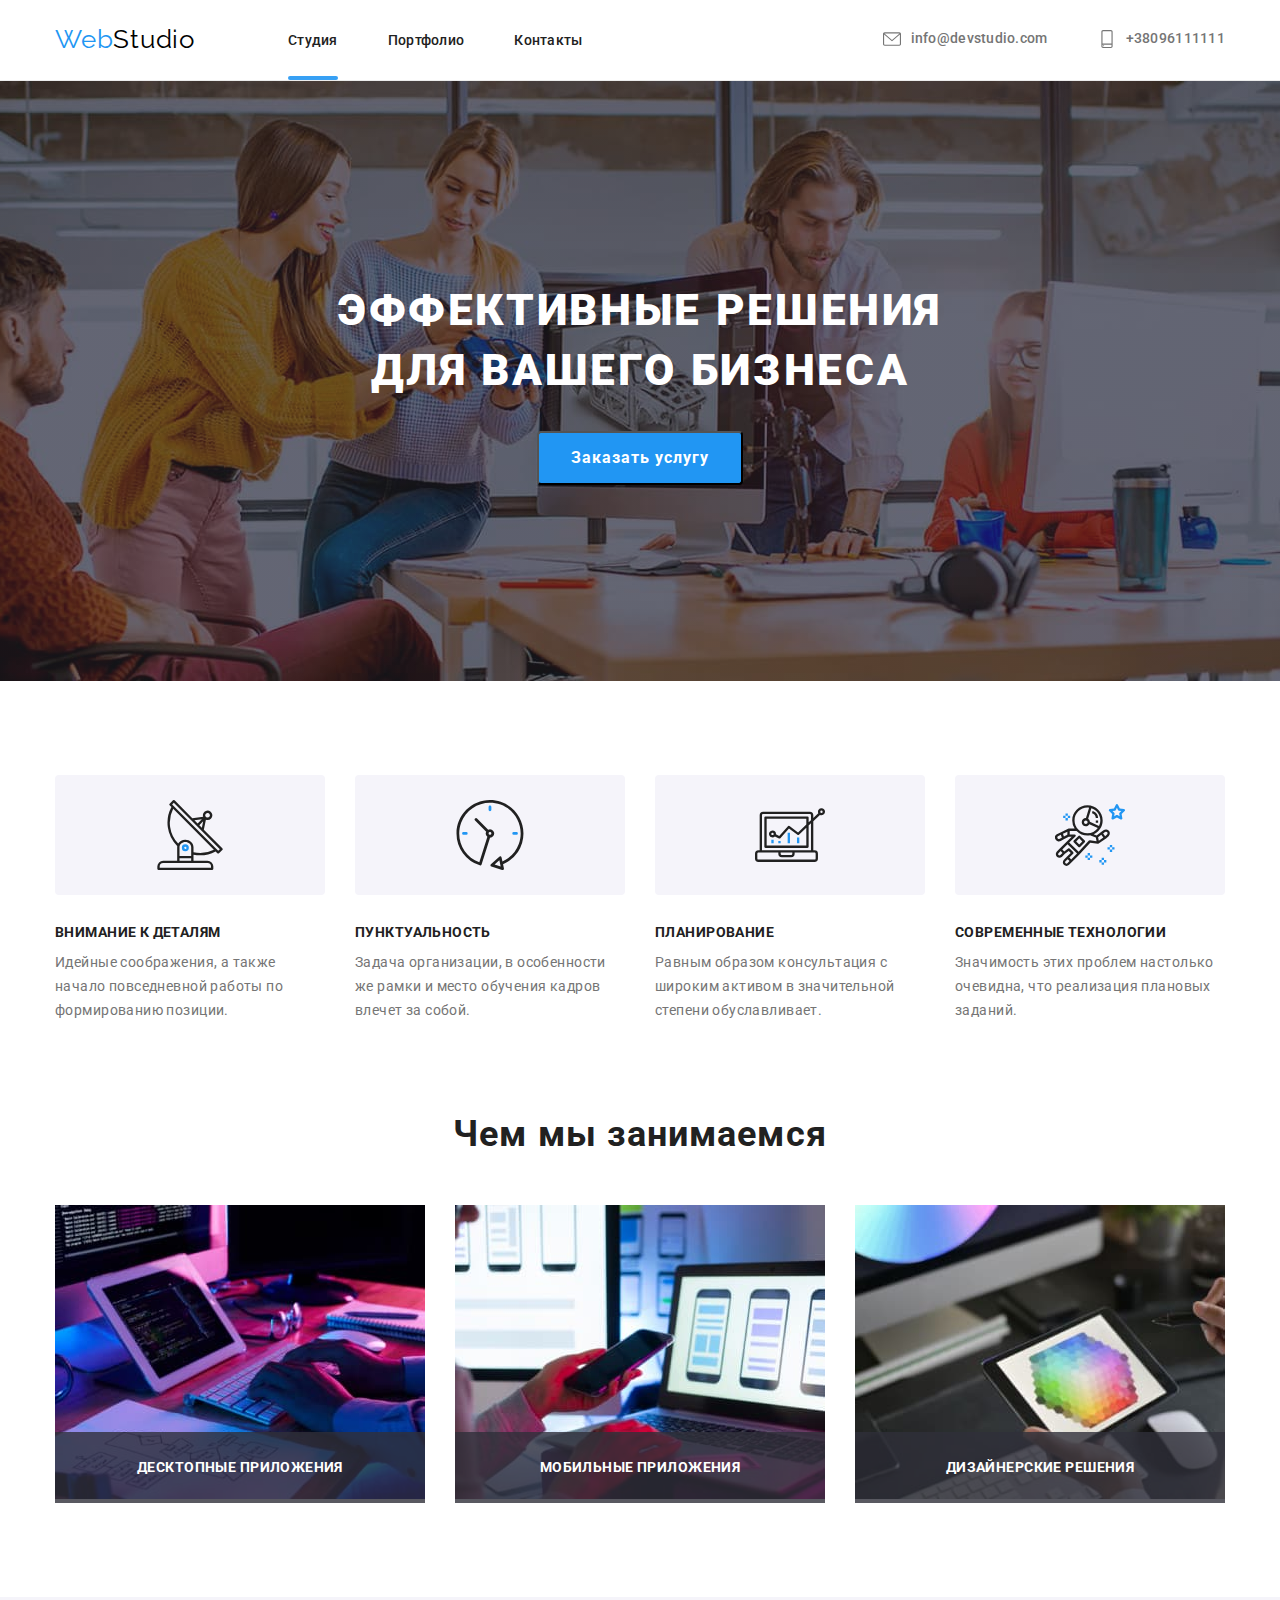
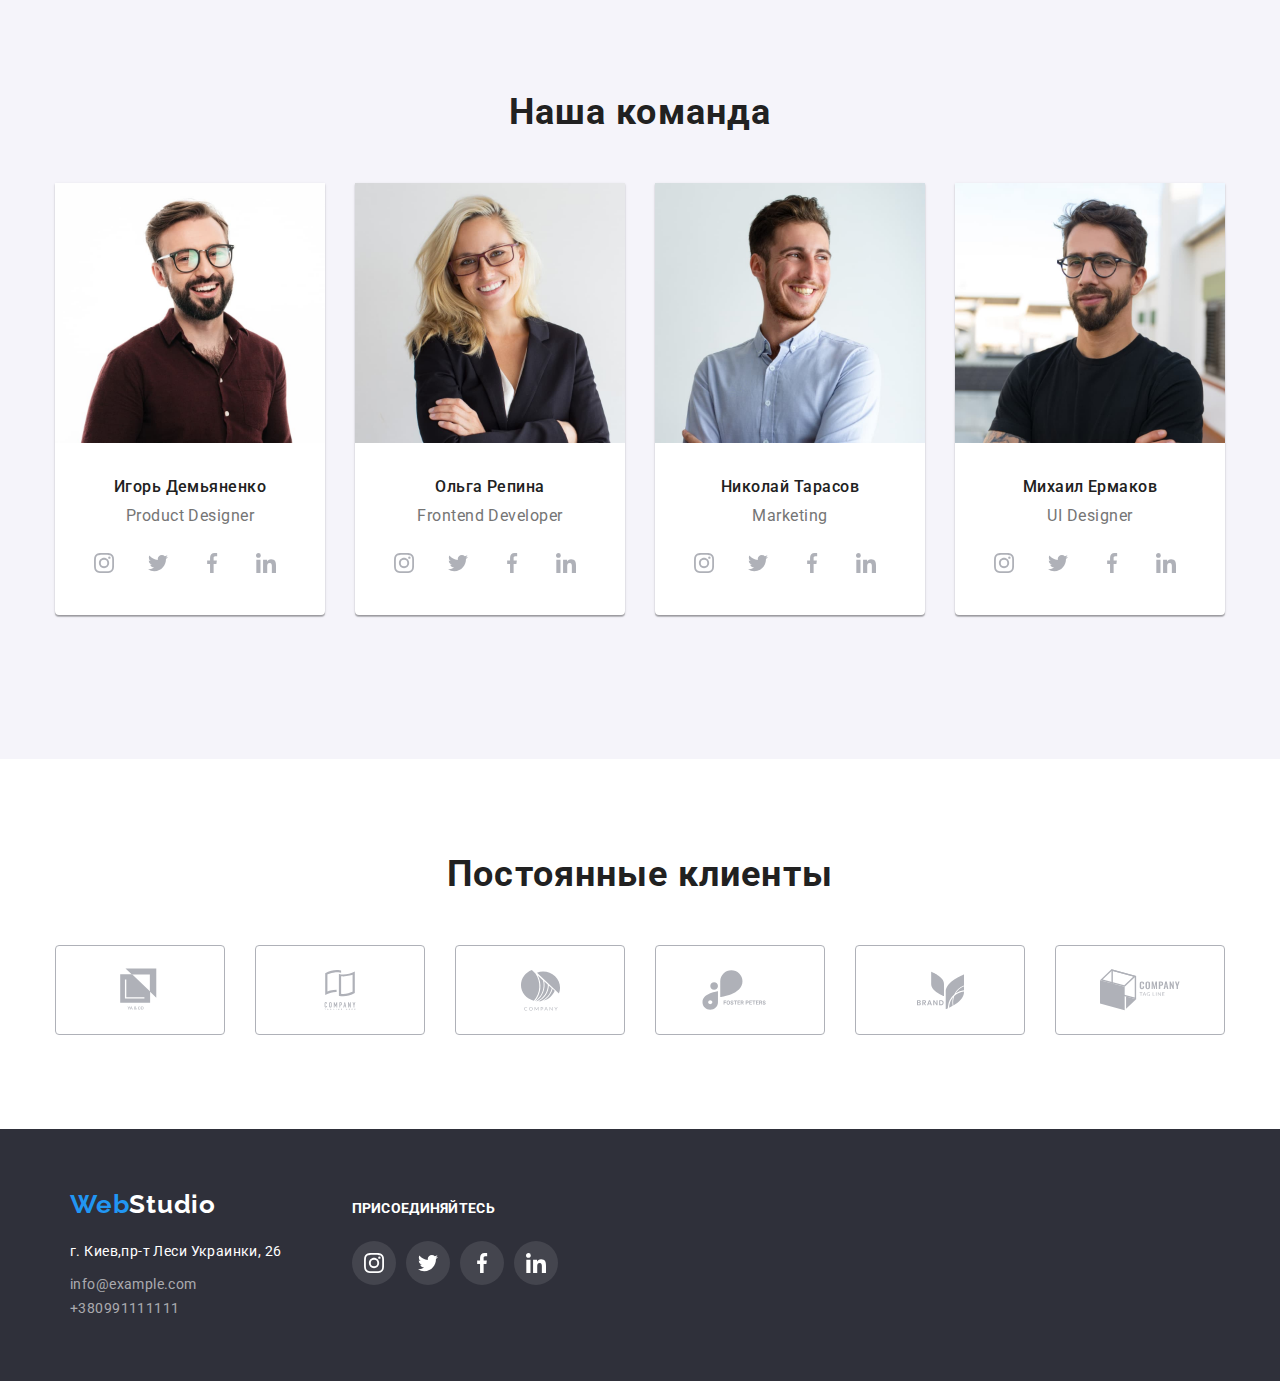
<file: index.html>
<!DOCTYPE html>
<html lang="ru">
<head>
  <meta charset="UTF-8">
  <meta name="viewport" content="width=device-width, initial-scale=1.0">
  <title>Web Studio</title>
  <link rel="stylesheet" href="./css/modern-normalize.css">
  <link rel="stylesheet" href="./css/style.css">
  <link rel="stylesheet" href="./css/variables.css">
  <link rel="preconnect" href="https://fonts.gstatic.com">
  <link href="https://fonts.googleapis.com/css2?family=Raleway:wght@700&display=swap" rel="stylesheet">
  <link rel="preconnect" href="https://fonts.gstatic.com">
  <link href="https://fonts.googleapis.com/css2?family=Raleway:wght@700&family=Roboto:wght@400;500;700;900&display=swap" rel="stylesheet">
</head>
<body>
  <header class="header">
    <!-- CONTAINER -->
    <div class="container">
       <nav class="header-nav">
          <a href="" class="logo">Web<span class="logo-span">Studio</span></a>
             <ul class="site-nav list">
          <li><a href="" class="link current">Студия</a></li>
          <li><a href="./portfolio.html" class="link">Портфолио</a></li>
          <li><a href="" class="link">Контакты</a></li>
            </ul>
       
       <ul class="auto-nav list">
          <li>
            <a href="mailto:info@devstudio.com" class="link">
          <svg class="icon-header1" width="16" height="12"> 
            <use href="./images/sprite.svg#icon-envelope"></use>
          </svg>  
            info@devstudio.com</a></li>
          <li>
            <a href="tel:+38096111111" class="link">
            <svg class="icon-header2" width="10" height="16"> 
              <use href="./images/sprite.svg#icon-smartphone"></use>
            </svg>  
            +38096111111</a></li>
       </ul>
      </nav>
    </div>
<!-- CONTAINER -->
  </header>

  <main>

    <!-- hero -->

    <section class="hero"> 
         <h1 class="hero-title">ЭФФЕКТИВНЫЕ РЕШЕНИЯ <br>ДЛЯ ВАШЕГО БИЗНЕСА</h1>
<button type="button" class="hero-button" data-modal-open>Заказать услугу</button>

    </section>
   


    <!-- секция преимущества -->

  <section class="advantages">
    <!-- CONTAINER -->
    <div class="container">

    <ul class="advantages-list">
      <li class="item">
        <div class="advantages-images">
        <svg class="advantages-icon">
          <use href="./images/sprite.svg#icon-antenna-1" width="70" height="70"></use>
        </svg>
      </div>
        <h3 class="title">ВНИМАНИЕ К ДЕТАЛЯМ</h3>
        <p>
          Идейные соображения, а также начало повседневной работы по формированию позиции.
        </p> 
      </li>

      <li class="item">
        <div class="advantages-images">
          <svg class="advantages-icon">
            <use href="./images/sprite.svg#icon-clock-1" width="70" height="70"></use>
          </svg>
        </div>
        <h3 class="title">ПУНКТУАЛЬНОСТЬ</h3>
        <p>
          Задача организации, в особенности же рамки и место обучения кадров влечет за собой.
        </p> 
      </li>

      <li class="item">
        <div class="advantages-images">
          <svg class="advantages-icon">
            <use href="./images/sprite.svg#icon-diagram-1" width="70" height="70"></use>
          </svg>
        </div>
        <h3 class="title">ПЛАНИРОВАНИЕ</h3>
        <p>
          Равным образом консультация с широким активом в значительной степени обуславливает.
        </p> 
      </li>

      <li class="item">
        <div class="advantages-images">
          <svg class="advantages-icon">
            <use href="./images/sprite.svg#icon-astronaut-1" width="70" height="70"></use>
          </svg>
        </div>
        <h3 class="title">СОВРЕМЕННЫЕ ТЕХНОЛОГИИ</h3>
        <p>
          Значимость этих проблем настолько очевидна, что реализация плановых заданий.
        </p> 
      </li>
    </ul> 
  </div>
  <!-- CONTAINER -->
  </section>

  <!-- work -->

  <section class="work">
<!-- CONTAINER -->
    <div class="container">
     <h2 class="title-w-t">Чем мы занимаемся</h2>
      <ul class="work-list">
        <li class="work-images">
          <img src="./images/box1(1).jpg" alt="проектируем приложения для компьютеров" width="370"/>
          <p class="overlay">Десктопные приложения</p>
        </li>
        <li class="work-images">
          <img src="./images/box2(1).jpg" alt="проектируем приложения для мобильных телефонов" width="370"/>
          <p class="overlay">Мобильные приложения</p>
        </li>
        <li class="work-images">
          <img src="./images/box3(1).jpg" alt="проектируем приложения для планшетов" width="370"/>
          <p class="overlay">Дизайнерские решения</p>
        </li>
      </ul>
    </div>
    <!-- CONTAINER -->
  </section>

<!-- team -->

  <section class="team">
    <!-- CONTAINER -->
    <div class="container">
    <h2 class="title-w">Наша команда</h2>
    <ul class="team-list">
      <li class="team-item">
        <img src="./images/img(1)(1).jpg" alt="Игорь Демьяненко" width="270"/>
        <h3 class="title-t">Игорь Демьяненко</h3>
        <p class="text-team">Product Designer</p>

        
        <ul class="social-list">

          <li class="social-item">

            <a href="#" class="social-link">
              
              <svg class="instagram-icon" width="20" height="20"> 
                <use href="./images/sprite.svg#icon-instagram-2" ></use>
              </svg>
            </a>
          </li>

          <li class="social-item">

            <a href="#" class="social-link">

              <svg class="instagram-icon" width="20" height="20"> 
                <use href="./images/sprite.svg#icon-twitter-1" ></use>
              </svg>
            </a>
          </li>

        <li class="social-item">

          <a href="#" class="social-link">

            <svg class="instagram-icon" width="20" height="20"> 
              <use href="./images/sprite.svg#icon-facebook-1" ></use>
            </svg>
          </a>
        </li>

        <li class="social-item">

          <a href="#" class="social-link">

            <svg class="instagram-icon" width="20" height="20"> 
            <use href="./images/sprite.svg#icon-linkedin-1" ></use>
          </svg>
        </a>
      </li>
    </ul>



      </li>
      <li class="team-item">
        <img src="./images/img(2)(1).jpg" alt="Ольга Репина" width="270"/>
        <h3 class="title-t">Ольга Репина</h3>
        <p class="text-team">Frontend Developer</p>

        <ul class="social-list">

          <li class="social-item">

            <a href="#" class="social-link">
              
              <svg class="instagram-icon" width="20" height="20"> 
                <use href="./images/sprite.svg#icon-instagram-2" ></use>
              </svg>
            </a>
          </li>

          <li class="social-item">

            <a href="#" class="social-link">

              <svg class="instagram-icon" width="20" height="20"> 
                <use href="./images/sprite.svg#icon-twitter-1" ></use>
              </svg>
            </a>
          </li>

        <li class="social-item">

          <a href="#" class="social-link">

            <svg class="instagram-icon" width="20" height="20"> 
              <use href="./images/sprite.svg#icon-facebook-1" ></use>
            </svg>
          </a>
        </li>

        <li class="social-item">

          <a href="#" class="social-link">

            <svg class="instagram-icon" width="20" height="20"> 
            <use href="./images/sprite.svg#icon-linkedin-1" ></use>
          </svg>
        </a>
      </li>
    </ul>

      </li>
      <li class="team-item">
        <img src="./images/img(3)(1).jpg" alt="Николай Тарасов" width="270"/>
        <h3 class="title-t">Николай Тарасов</h3>
        <p class="text-team">Marketing</p>

        <ul class="social-list">

          <li class="social-item">

            <a href="#" class="social-link">
              
              <svg class="instagram-icon" width="20" height="20"> 
                <use href="./images/sprite.svg#icon-instagram-2" ></use>
              </svg>
            </a>
          </li>

          <li class="social-item">

            <a href="#" class="social-link">

              <svg class="instagram-icon" width="20" height="20"> 
                <use href="./images/sprite.svg#icon-twitter-1" ></use>
              </svg>
            </a>
          </li>

        <li class="social-item">

          <a href="#" class="social-link">

            <svg class="instagram-icon" width="20" height="20"> 
              <use href="./images/sprite.svg#icon-facebook-1" ></use>
            </svg>
          </a>
        </li>

        <li class="social-item">

          <a href="#" class="social-link">

            <svg class="instagram-icon" width="20" height="20"> 
            <use href="./images/sprite.svg#icon-linkedin-1" ></use>
          </svg>
        </a>
      </li>
    </ul>

      </li>
      <li class="team-item">
        <img src="./images/img(4)(1).jpg" alt="Михаил Ермаков" width="270"/>
        <h3 class="title-t">Михаил Ермаков</h3>
        <p class="text-team">UI Designer</p>

        <ul class="social-list">

          <li class="social-item">

            <a href="#" class="social-link">
              
              <svg class="instagram-icon" width="20" height="20" aria-label="Instagram"> 
                <use href="./images/sprite.svg#icon-instagram-2" ></use>
              </svg>
            </a>
          </li>

          <li class="social-item">

            <a href="#" class="social-link">

              <svg class="instagram-icon" width="20" height="20"> 
                <use href="./images/sprite.svg#icon-twitter-1" ></use>
              </svg>
            </a>
          </li>

        <li class="social-item">

          <a href="#" class="social-link">

            <svg class="instagram-icon" width="20" height="20"> 
              <use href="./images/sprite.svg#icon-facebook-1" ></use>
            </svg>
          </a>
        </li>

        <li class="social-item">

          <a href="#" class="social-link">

            <svg class="instagram-icon" width="20" height="20"> 
            <use href="./images/sprite.svg#icon-linkedin-1" ></use>
          </svg>
        </a>
      </li>
    </ul>

      </li>
    </ul>
    </div>
    <!-- CONTAINER -->
  </section>

  <!-- clients -->

     <section class="clients">
       <!-- CONTAINER -->
        <div class="container">
         <h2 class="title-w-t">Постоянные клиенты</h2>

          <ul class="clients-list">

            <li class="clients-items">
              <a class="clients-link" href="#">
              <svg class="clients-logo-1" width="44" height="49"> 
                <use href="./images/sprite.svg#icon-logo-1" ></use>
              </svg>
              </a>
            </li>

            <li class="clients-items">
              <a class="clients-link" href="#">
              <svg class="clients-logo-2" width="40" height="52"> 
                <use href="./images/sprite.svg#icon-logo-2" ></use>
              </svg>
            </a>
            </li>

            <li class="clients-items">
              <a class="clients-link" href="#">
              <svg class="clients-logo-3" width="41" height="43"> 
                <use href="./images/sprite.svg#icon-logo-3" ></use>
              </svg>
              </a>
            </li>

            <li class="clients-items">
              <a class="clients-link" href="#">
              <svg class="clients-logo-4" width="80" height="43"> 
                <use href="./images/sprite.svg#icon-logo-4" ></use>
              </svg>
              </a>
            </li>

            <li class="clients-items">
              <a class="clients-link" href="#">
              <svg class="clients-logo-5" width="59" height="47"> 
                <use href="./images/sprite.svg#icon-logo-5" ></use>
              </svg>
              </a>
            </li>

            <li class="clients-items">
              <a class="clients-link" href="#">
              <svg class="clients-logo-6" width="88" height="45"> 
                <use href="./images/sprite.svg#icon-logo-6" ></use>
              </svg>
              </a>
            </li>

          </ul>
        </div>
     </section>
</main>

<footer class="footer">
<!-- CONTAINER -->
<div class="container">
  <div class="footer-container">
  <section class="footer1">
  <div class="footer-name">
       <a href="" class="footer-logo">Web<span class="footer-span">Studio</span></a>
  </div>
  <address>    
        <p class="footer-address">г. Киев,пр-т Леси Украинки, 26</p>
    <ul class="footer-list">
      <li>
        <a href="mailto:info@example.com" class="link">info@example.com</a>
      </li>
      <li>
        <a href="tel:+380991111111" class="link">+380991111111</a>
      </li>
    </ul>
  </address>
</section>

<section class="footer2">
<!-- CONTAINER -->
<div class="join">
  <p class="join-title">ПРИСОЕДИНЯЙТЕСЬ</p>
  <ul class="join-list">

    <li class="join-item">

      <a href="#" class="join-link">
        
        <svg class="join-site" width="20" height="20"> 
          <use href="./images/sprite.svg#icon-instagram-2" ></use>
        </svg>
      </a>
    </li>

    <li class="join-item">

      <a href="#" class="join-link">

        <svg class="join-site" width="20" height="20"> 
          <use href="./images/sprite.svg#icon-twitter-1" ></use>
        </svg>
      </a>
    </li>

  <li class="join-item">

    <a href="#" class="join-link">

      <svg class="join-site" width="20" height="20"> 
        <use href="./images/sprite.svg#icon-facebook-1" ></use>
      </svg>
    </a>
  </li>

  <li class="join-item">

    <a href="#" class="join-link">

      <svg class="join-site" width="20" height="20"> 
      <use href="./images/sprite.svg#icon-linkedin-1" ></use>
    </svg>
  </a>
</li>
</ul>

</div>
</section>
</div>
</div>
</footer>

<div data-modal class="backdrop is-hidden">
  <div class="modal">
     <button data-modal-close class="modal-close">
          <svg width="18" height="18">
            <use href="./images/sprite.svg#icon-close-black-18dp-2-1-1"></use>
          </svg>
     </button>
  </div>
</div>


<script src="./js/modal.js"></script>
</body>
</html>
</file>
<file: css/style.css>
:root { 

  --blue-text: rgba(33, 150, 243, 1); 

  --logo-text: rgba(0, 0, 0, 1); 

  --black-text: rgba(33,33,33,1);


  --grey-text: rgba(117,117,117,1); 


  --white-text-op60: rgba(255, 255, 255, 0.6);
  
  --white-text: rgba(255,255,255,1); 


  --background-white: rgba(245,244,250,1); 

  --background-black: rgba(47,48,58,1);

  --background-blue: rgba(33, 150, 243, 0.9);

  --card-set-gap: 30px;

  --icon-color: rgba(175, 177, 184, 1);

  --backdrop: rgba(0, 0, 0, 0.2);

  --timing-function: cubic-bezier(0.4, 0, 0.2, 1);

}

* { 
  box-sizing: border-box;
} 


body { 
  font-family: Roboto, sans-serif;
  margin: 0;
}

.img {
  display: block;
  max-width: 100%;
  height: auto; 
}

.container {
  width: 1200px;
  padding-left: 15px;
  padding-right: 15px;
  margin-left: auto;
  margin-right: auto;

  /* border: 1px solid red; */
}


p {
  color: var(--grey-text);
  font-size: 14px;
  line-height: 1.71;
  letter-spacing: 0.03em;
  margin: 0;
}

h1, 
h2,
h3 {
  margin: 0;
}


.title {
  color: var(--black-text);
  font-style: normal;
  font-weight: bold;
  font-size: 14px;
  line-height: 1.14;
  letter-spacing: 0.03em;
}

.title-w-t {
  color: var(--black-text);
  font-weight: bold;
  font-size: 36px;
  line-height: 1.17;
  letter-spacing: 0.03em;

}

.title-w {
  color: var(--black-text);
  font-weight: bold;
  font-size: 36px;
  line-height: 1.17;
  letter-spacing: 0.03em;
}

.title-t {
  color: var(--black-text);
  font-weight: 500;
  font-size: 16px;
  line-height: 1.19;
  letter-spacing: 0.03em;
  padding-top: 30px;
  padding-bottom: 10px;
}
 
.title {
  padding-bottom: 10px;
}

/* HEADER */

.header {
  padding-top: 24px;
  padding-bottom: 25px;
  border-bottom: 1px solid rgba(236, 236, 236, 1);
}

.logo {
  color: var(--blue-text);
  font-family: Raleway, sans-serif;
  font-size: 26px;
  line-height: 1,19;
  letter-spacing: 0.03em;
  text-decoration: none;

} 

.logo-span {
  color: var(--logo-text);
  font-family: Raleway, sans-serif;
  font-size: 26px;
  line-height: 1.19;
  letter-spacing: 0.03em;
  text-decoration: none;

}

ul {
  list-style: none;
  padding: 0;
  margin: 0;
}  

.header-nav,
.site-nav,
.auto-nav  {
  display: flex;
}

.header-nav {
  justify-content: space-between;
  align-items: center;
}

.icon-header1 {
  width: 18px;
  height: 18px;
  margin-right: 10px;
  fill: currentColor;
}

.icon-header2 {
  width: 18px;
  height: 18px;
  margin-right: 10px;
  fill: currentColor;
}

.auto-nav .link {
  display: flex;
  align-items: center;
}


/* site-nav */

.site-nav li:not(:last-child) {
  margin-right: 50px;
}

.site-nav {
  padding-left: 0;
  margin-left: 93px;
}

.site-nav .link {
  color: var(--black-text);
  font-weight: 500;
  font-size: 14px;
  line-height: 1.14;
  letter-spacing: 0.02em;
  text-decoration: none;

  position: relative;

  padding: 32px 0;

  transition: color 250ms var(--timing-function);

}


.current::after {
  content: "";

  position: absolute;
  left: 0;
  bottom: 0;

  display: block; 
  width: 100%;
  height: 4px;
  background-color: var(--background-blue);
  border-radius: 2px;
}

/* меню с подчеркиванием */

.site-nav .link:hover, 
.site-nav .link:focus {
  color: var(--blue-text);
  letter-spacing: 0.02em;

}

.site-nav, 
.auto-nav {
  margin-top: 0;
  margin-bottom: 0;
}

/* auth-nav */

.auto-nav {
  margin-left: auto;
}

.auto-nav .link  {
  color: var(--grey-text);
  font-weight: 500;
  font-size: 14px;
  line-height: 1.14;
  letter-spacing: 0.02em;
  text-decoration: none;

  transition: color 250ms var(--timing-function);

}

.auto-nav .link:hover,
.auto-nav .link:focus {
  color: var(--blue-text);
  letter-spacing: 0.02em;

}

.auto-nav .icon-header:hover,
.auto-nav .icon-header:focus {
  color: var(--blue-text);

}

.auto-nav li:not(:last-child) {
  margin-right: 50px;
}

/* hero */

.hero {
  background-color: var(--background-black);
  padding-top: 200px;
  padding-bottom: 200px;
  text-align: center;
}

.hero {
  max-width: 1600px;
  max-height: 600px;
  margin-left: auto;
  margin-right: auto;  
  background-image: linear-gradient(
    to right, 
    rgba(47, 48, 58, 0.4),
    rgba(47, 48, 58, 0.4)
    ),

    url(../images/Img\(14\)\(1\).jpg);

  background-repeat: no-repeat;
  background-position: center;
  background-size: cover;
  
}

.hero-title {
  color: var(--white-text);
  font-weight: 900;
  font-size: 44px;
  line-height: 1.36;
  letter-spacing: 0.06em;
  margin: 0;
  padding-bottom: 30px;
  
}

.hero-button {
  font-family: Roboto, sans-serif;
  color: var(--white-text);
  background-color: var(--blue-text);
  font-style: normal;
  font-weight: bold;
  font-size: 16px;
  line-height: 1.88;
  letter-spacing: 0.06em;
  padding-top: 10px;
  padding-bottom: 10px;
  padding-left: 32px;
  padding-right: 32px;
  border-radius: 4px;
}

h3 .title {
  margin-top: 30px;
  margin-bottom: 10px;
  padding-bottom: 10px;
}

.advantages {
  padding-top: 94px ;
  padding-bottom: 90px;
}

.advantages-list {
  display: flex;
  flex-wrap: wrap ;
  justify-content: space-between;
}
  
.advantages-images {
  justify-content: center;
  align-items: center;
  width: 270px;
  height: 120px;
  margin-right: 30px;
  margin-bottom: 30px;

  display: flex;

  background-color: var(--background-white);
  border-radius: 4px;
  background-repeat: no-repeat;
  background-position: center;
}

.advantages-icon {
  width: 70px;
  height: 70px;
}

.advantages-list .item {
  width: 270px;

}

.advantages-list .item :not(:last-child) {
  margin-right: 30px;
}

.text-team {   
  color: var(--grey-text);
  font-size: 16px;
  line-height: 1.19;
  letter-spacing: 0.03em;
}

.team {
  background-color: var(--background-white);
}

.social-list { 
  display: flex;
  padding: 16px 27px 30px;
}


.social-link {
  height: 44px;
  width: 44px;
  display: flex;
  justify-content: center;
  align-items: center;
  border-radius: 50%;
  margin-right: 10px;

  color: var(--icon-color);
  fill: var(--white-text);
  background-color: var(--white-text);

  transition: background-color 250ms var(--timing-function);
  
}

.instagram-icon {
  fill: currentColor;
}

.social-link:hover, 
.social-link:focus { 
  background-color: var(--blue-text);
  color: var(--white-text); 

}


/* WORK */

.work {
  padding-bottom: 94px;
}

.work-list,
.title-w-t {
  display: flex;
}

.title-w-t {
  justify-content: center;
  margin-top: 0;
  margin-bottom: 50px;
}

.work-images {
  width: 370px;
}

.work-list {
  margin-top: 0;
  justify-content: space-between;
}

.work-list .work-images:not(:last-child) {
  margin-right: 30px;
}

/* TEAM */

.team {
  padding-top: 94px;
  padding-bottom: 94px;
}

.team-list,
.title-w { 
  display: flex;
  justify-content: center;
  margin-bottom: 50px;
}

.team-list {
  margin-top: 0px;
  justify-content: space-between;
}

.team-item {
  box-shadow: 0px 1px 3px rgba(0, 0, 0, 0.12), 0px 1px 1px rgba(0, 0, 0, 0.14), 0px 2px 1px rgba(0, 0, 0, 0.2);
  border-radius: 0px 0px 4px 4px;
  background-color: var(--white-text);
}

.team-list .team-item:not(:last-child) {
  margin-right: 30px;
}

.title-t,
.text-team {
  text-align: center;
}

.work-images {
  position: relative;
}

.overlay {
  position: absolute;
  width: 100%;
  height: auto;
  font-size: 14px;
  line-height: 1.17;
  text-transform: uppercase;
  text-align: center;
  padding-top: 27px;
  padding-bottom: 27px;
  bottom: 0;

  font-weight: 700;
  color: var(--white-text);
  background-color: rgba(47, 48, 58, 0.8);;

}

/* CLIENTS */

.clients {
  padding-top: 94px;
  padding-bottom: 94px;

}

.clients-list {
  margin: 0;
  padding: 0;

  display: flex;
}

.clients-items:not(:last-child) {
  margin-right: 30px;
}

.clients-link {
  display: flex;
  width: 170px;
  height: 90px;
  border: 1px solid rgba(175, 177, 184, 1);
  box-sizing: border-box;
  border-radius: 4px;
  justify-content: center;
  align-items: center;
  color: var(--icon-color);

  background-color: var(--white-text);

  transition: color 250ms var(--timing-function);
}

.clients-link:hover,
.clients-link:focus { 
  border: 1px solid var(--blue-text);
  color: var(--blue-text);
}

.clients-logo-1 {
  fill: currentColor;
}

.clients-logo-2 {
  fill: currentColor;
}

.clients-logo-3 {
  fill: currentColor;
}


.clients-logo-4 {
  fill: currentColor;
  width: 80px;
  height: 75px;
}


.clients-logo-5 {
  fill: currentColor;
}


.clients-logo-6 {
  fill: currentColor;
  width: 88px;
  height: 80px;
}


/* footer */

.footer{
  padding-top: 60px;
  padding-bottom: 60px;
}

.footer-address {
  display: flex;
}

.footer-address {
  margin-top: 20px;
  margin-bottom: 9px;
  padding-left: 15px;
}

.footer-name {
  padding-left: 15px;
}

.footer-list {
  margin: 0;
  padding-left: 15px;
}

.footer {
  background-color: var(--background-black);
  letter-spacing: 0.03em;
  
}

.footer-logo {
  color: var(--blue-text);
  font-family: Raleway, sans-serif;
  font-style: normal;
  font-weight: bold;
  font-size: 26px;
  line-height: 1.19;
  letter-spacing: 0.03em;
  text-decoration: none;
} 

.footer-span {
  color: var(--white-text);
  font-family: Raleway, sans-serif;
  font-style: normal;
  font-weight: bold;
  font-size: 26px;
  line-height: 1.19;
  letter-spacing: 0.03em;
  text-decoration: none;
}

.footer-address {
  color: var(--white-text);
  font-size: 14px;
  line-height: 1.71;
  letter-spacing: 0.03em;
}

.footer .link {
  color: var(--white-text-op60);
  font-size: 14px;
  line-height: 1.71;
  letter-spacing: 0.03em;
  text-decoration: none;

  transition: color 250ms var(--timing-function);
}

.footer .link:hover,
.footer .link:focus {
  color: var(--blue-text);
  letter-spacing: 0.03em;
}

.join-list {
  display: flex;
  width: 210px;
  justify-content: space-between;
  margin: 0;
  padding: 0;
}

.join-link {
  display: flex;
  height: 44px;
  width: 44px;
  background-color: rgba(255, 255, 255, 0.1);
  border-radius: 50%;
  justify-content: center;
  align-items: center;
  margin-right: 10px;

  transition: background-color 250ms var(--timing-function);
}

.join-link:focus,
.join-link:hover {
  background-color: var(--blue-text);
}

.join-site {
  fill: var(--white-text);
}


.join-title {
  font-style: normal;
  font-weight: 700;
  font-size: 14px;
  line-height: 16,41px;
  letter-spacing: 0.02em;
  color: var(--white-text);
  margin-bottom: 20px; 

}

.footer-container { 
  display: flex;
  align-items: baseline;
}

.footer2 {
  margin-left: 70px;
}

/* кнопки */

.main .button  {
  background-color: var(--backgroung-white);
  color: var(--black-text);
  font-weight: 500;
  font-size: 16px;
  line-height: 1.63;
  letter-spacing: 0.03em;
  font-family: Roboto, sans-serif; 
}

li .button {
  font-family: Roboto, sans-serif;
  font-weight: 500;
  color: var(--black-text);
  line-height: 1.63;
  letter-spacing: 0.03em;

  transition: background-color 250ms var(--timing-function);
}

.button:hover,
.button:focus {
  color: var(--white-text);
  background-color: var(--blue-text);
  letter-spacing: 0.03em;

}

/* portfolio-site */
.site-title {
  color: var(--black-text);
  font-weight: bold;
  font-size: 18px;
  line-height: 2;
  letter-spacing: 0.06em;
}

.site-text {
  color: var(--grey-text);
  font-size: 16px;
  line-height: 1.88;
  letter-spacing: 0.03em;
}

/* portfolio container */

.container-portfolio {
  width: 1200px;
  padding-left: 15px;
  padding-right: 15px;
  margin-left: auto;
  margin-right: auto;

  /* border: 1px solid red; */
}

.portfolio { 
  padding-top: 94px;
  padding-bottom: 94px;
}


/* card-set */

.card-set {
  
  padding: 0;
  margin-top: 0;
  margin-bottom: 50px;
  
  display: flex;
  justify-content: center;

}


.card-set .item-portfolio:not(:last-child) {
  margin-right: 8px;
}

.item-portfolio .button {
  padding: 6px 22px;
  border: none;
  border-radius: 4px;
}

.site {

  /* outline: 1px solid blue; */
  padding: 0; 
  margin: 0; 
  display: flex;
  flex-wrap: wrap;
  margin-left: calc( -1 * var(--card-set-gap));
  margin-top: calc( -1 * var(--card-set-gap));
}

.site .site-card {
  flex-basis: calc(100% / 3 - var(--card-set-gap));
  margin-left: var(--card-set-gap);
  margin-top: var(--card-set-gap);

}

.site img {
  width: 100%;
  height: 100%;
}

.card-thumb { 
  
  /* outline: 1px solid red; */
  height: 294px;
  margin: 0;

  position: relative;
  overflow: hidden;

} 

/* .site-card {
  outline: 1px solid red;
} */

.card-content {
  padding: 20px 24px;
  border: 1px solid rgba(238, 238, 238, 1) ;
  border-top: 0;
}

.site-card:hover,
.site-card:focus {
  box-shadow: 0px 4px 4px 0px rgba(0, 0, 0, 0.25); 
}

.text-hover {
  font-family: Roboto, sans-serif;
  font-style: normal;
  font-weight: normal;
  font-size: 18px;
  line-height: 28px;
  letter-spacing: 0.03em;
  color: var(--white-text);

  padding: 63px 24px;

}

.hover-box {
  background-color: var(--background-blue);
  position: absolute;
  display: flex;
  top: 0;
  left: 0;
  width: 100%;
  height: 100%;

  transform: translateY(100%);

  transition: transform 250ms var(--timing-function);

}

.card {
  text-decoration: none;
}

.site-card:hover .hover-box {
  transform: translateY(0);
}

/* модальное окно */

.backdrop {
  position: fixed;
  top: 0;
  left: 0;
  width: 100%;
  height: 100%;
  background-color: var(--backdrop);

  opacity: 1; 

  transition: opacity 250ms var(--timing-function);
}

.backdrop.is-hidden {
  opacity: 0;
  pointer-events: none;
  visibility: visible;
}

.backdrop.is-hidden.modal {
  transform: translate(-50%, -50%) scale(1.2);
}

.modal {
  position: absolute;
  top: 50%;
  left: 50%;
  transform: translate(-50%, -50%) scale(1);
  transition: background-color 250ms var(--timing-function);

  width: 528px;
  height: 581px;
  background-color: var(--background-white);

  box-shadow: 0px 1px 3px rgba(0, 0, 0, 0.12), 0px 1px 1px rgba(0, 0, 0, 0.14), 0px 2px 1px rgba(0, 0, 0, 0.2);
  border-radius: 4px;
}

.modal-close {
  position: absolute;
  top: 8px;
  left: 100%;
  transform: translateX(-38px); 
  display: flex;
  justify-content: center;
  align-items: center;
  background-color: var(--background-white);
  border: 1px solid var(--logo-text); 
  border-radius: 50%;
  width: 30px;
  height: 30px;
}

.modal-close:hover {
  box-shadow: 0px 4px 4px 0px rgba(0, 0, 0, 0.25);
}
</file>
<file: css/variables.css>
:root { 

  --blue-text: rgba(33, 150, 243, 1); 

  --logo-text: rgba(0, 0, 0, 1); 

  --black-text: rgba(33,33,33,1);


  --grey-text: rgba(117,117,117,1); 


  --white-text-op60: rgba(255, 255, 255, 0.6);
  
  --white-text: rgba(255,255,255,1); 


  --background-white: rgba(245,244,250,1); 

  --background-black: rgba(47,48,58,1);

}
</file>
